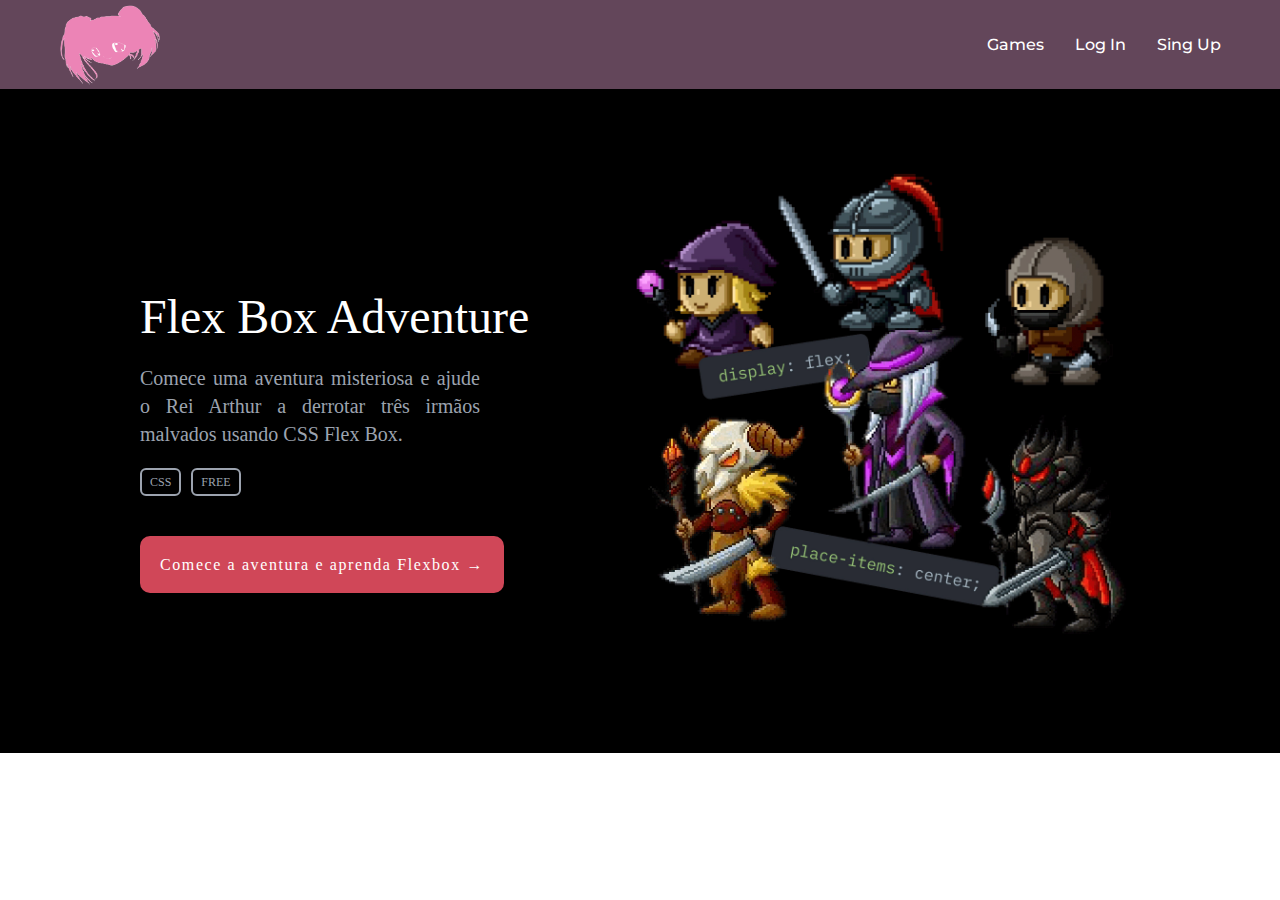
<file: games.html>
<!DOCTYPE html>
<html lang="en">
<head>
    <meta charset="UTF-8">
    <meta name="viewport" content="width=device-width, initial-scale=1.0">
    <title>Games</title>

    <link rel="stylesheet" href="./css/games.css">
</head>
<body>
    <header>
        <div class="logo">
            <a href="./index.html"><img src="./img/logo.png" width="100px" height="80px"></a>
        </div>
        
        <nav>
            <a href="./games.html">Games</a>
            <a href="#">Log In</a>
            <a href="#">Sing Up</a>
        </nav>
    </header>
    <main>
        <div class="game1">
            <img src="./img/gamePreview.webp">
            <h1><span>Flex Box Adventure</span></h1>
            <p>Comece uma aventura misteriosa e ajude o Rei Arthur a derrotar três irmãos malvados usando CSS Flex Box.</p>
            <div class="icones">
                <div>
                    <p>CSS</p>
                </div>
                <div>
                    <p>FREE</p>
                </div>
            </div>
            <div class="btn">
                <a href="#">Comece a aventura e aprenda Flexbox →</a>
            </div>
        </div>
    </main>
    

</body>
</html>
</file>
<file: css/games.css>
@import url('https://fonts.googleapis.com/css2?family=Montserrat:wght@400;500&display=swap');

* {
    margin: 0;
    padding: 0;
    box-sizing: border-box;
}

body {
    overflow-x: hidden;

}

header {
    width: 100vw; 
    display: flex;   
    justify-content: space-between;
    background-color: #63465a;
}

.logo {
    padding-left: 60px;
    margin-top: 5px;
}

nav {
    background-color: #63465a;
    width: 20%;
    margin-right: 3rem;
    gap: 20px;
    display: flex;
    align-items: center;
    justify-content: space-evenly;
    

}

nav a {
    color: white;
    text-decoration: none;
    font-weight: 500;
    font-family: 'Montserrat', sans-serif;
}

main {
    width: 100vw;
    display: flex;
    background-color: #000000;
    margin-left: auto;
    margin-right: auto;
}

.game1 {
    display: flex;
    flex-direction: column;
    margin-top: 200px;
    margin-left: 140px;
    margin-bottom: 139px;
    gap: 20px;
}


.game1 h1 {
    text-transform:capitalize;
    font-weight: 500;
    font-size: 3rem;
    color: #fff;
}

.game1 p {
    color: rgba(156,163,175);
    font-size: 1.25rem;
    line-height: 1.75rem;
    text-align: justify;
    margin-right: 800px;
    
}

.btn {
    margin-bottom: 40px;
    margin-top: 40px;
}

.btn a {
    background-color: #d04758;
    text-decoration: none;
    color: rgba(255,255,255);
    border-radius: 10px;
    padding: 20px;
    letter-spacing: .1rem;
}

.game1 img {
    position: absolute;
    width: 500px;
    height: 500px;
    right: 150px;
    top: 150px;
}

.game1 .icones {
    display: flex;
    gap: 10px;
}

.icones p {
    font-size: .75rem;
    line-height: 1rem;
    margin: 0;
    border-radius: .375rem;
    padding-top: 0.25rem;
    padding-bottom: 0.25rem;
    padding-left: 0.5rem;
    padding-right: 0.5rem;
    border: 2px solid;
    border-color: rgba(156,163,175,var(--tw-border-opacity));
    
}
</file>
